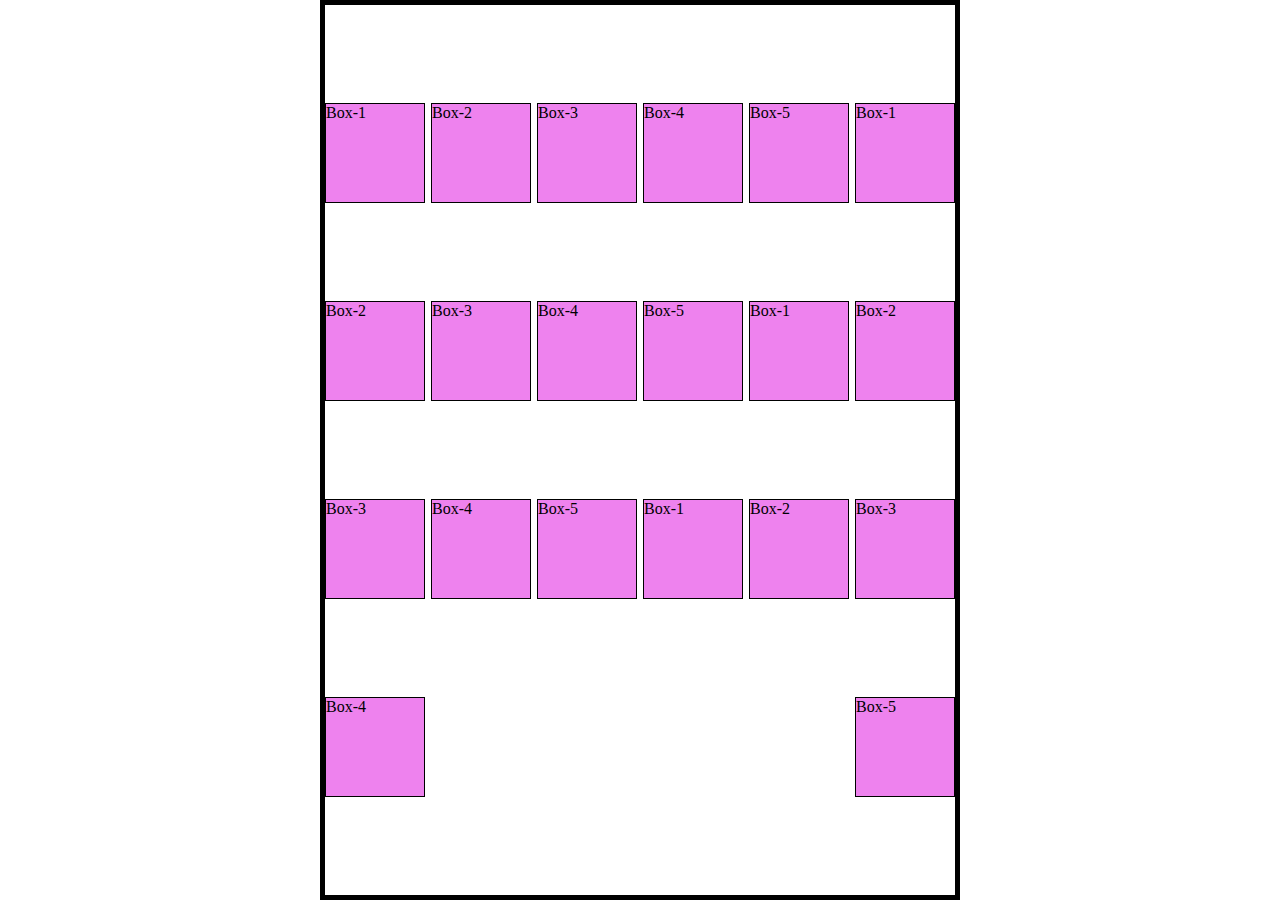
<file: flexbox/index.html>
<!DOCTYPE html>
<html lang="en">
<head>
    <meta charset="UTF-8">
    <meta name="viewport" content="width=device-width, initial-scale=1.0">
    <title>Flexbox</title>
    <link rel="stylesheet" href="style.css">
</head>
<body>
    <div class="container">
        <div class="box">Box-1</div>
        <div class="box">Box-2</div>
        <div class="box">Box-3</div>
        <div class="box">Box-4</div>
        <div class="box">Box-5</div>

        <div class="box">Box-1</div>
        <div class="box">Box-2</div>
        <div class="box">Box-3</div>
        <div class="box">Box-4</div>
        <div class="box">Box-5</div>
        
        <div class="box">Box-1</div>
        <div class="box">Box-2</div>
        <div class="box">Box-3</div>
        <div class="box">Box-4</div>
        <div class="box">Box-5</div>

        <div class="box">Box-1</div>
        <div class="box">Box-2</div>
        <div class="box">Box-3</div>
        <div class="box">Box-4</div>
        <div class="box">Box-5</div>
<!-- 
        <div class="box">Box-1</div>
        <div class="box">Box-2</div>
        <div class="box">Box-3</div>
        <div class="box">Box-4</div>
        <div class="box">Box-5</div> -->
    </div>
</body>
</html>
</file>
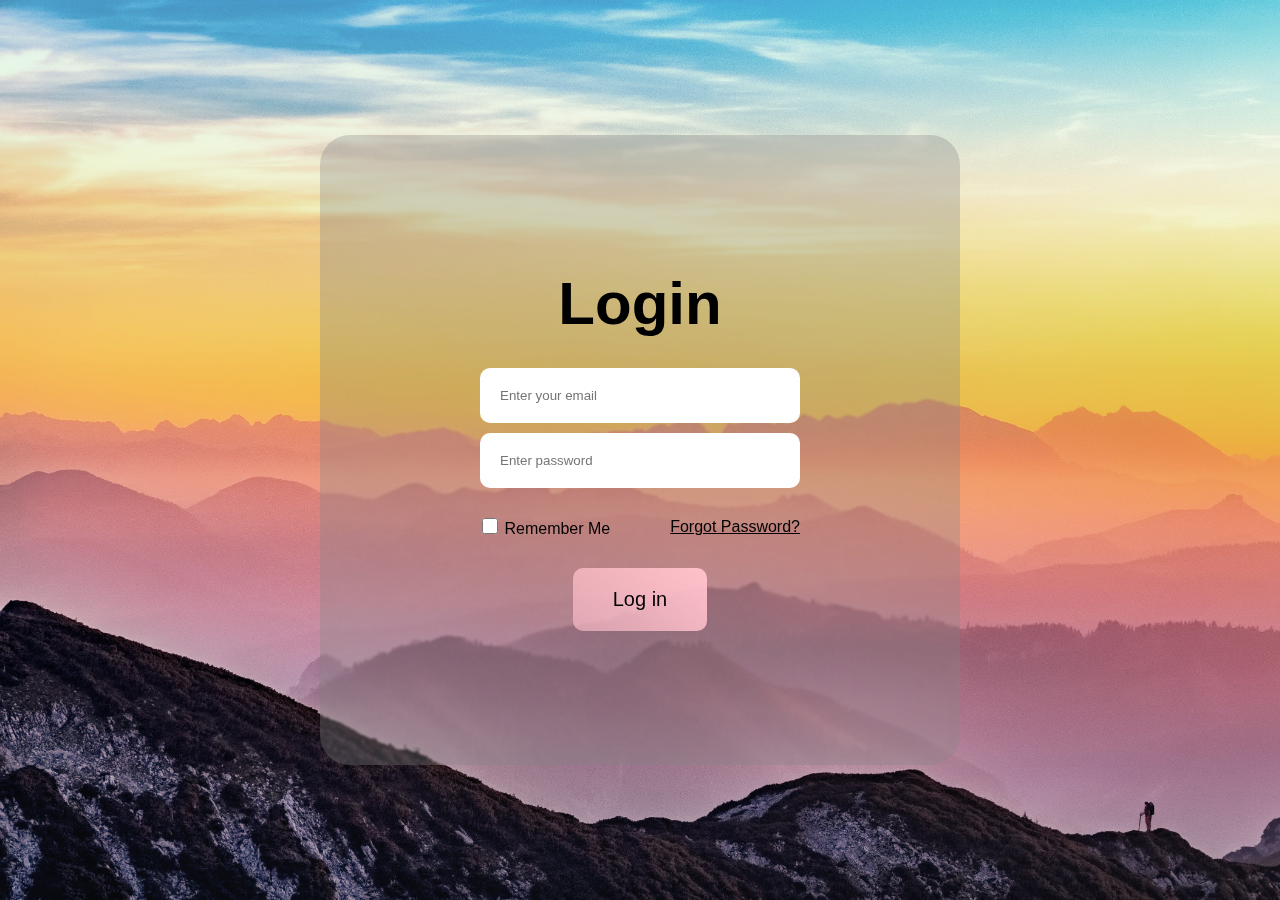
<file: login page/index.html>
<!DOCTYPE html>
<html lang="en">
<head>
    <meta charset="UTF-8">
    <meta name="viewport" content="width=device-width, initial-scale=1.0">
    <title>Login page</title>
    <link rel="stylesheet" href="style.css">
</head>
<body>
    <div class="container">
        <div class="loginPage">
            <h1 class="lato-thin">Login</h1>

            <div class="loginDetails">
                <input type="text" placeholder="Enter your email">
                <input type="password" placeholder="Enter password">
            </div>

            <div class="password">
                <div>
                    <input type="checkbox" name="checkbox">
                    <label for="checkbox">Remember Me</label>                  
                </div>

                <p>Forgot Password?</p>

            </div>

            <button type="submit">Log in</button>
        </div>
    </div>
</body>
</html>
</file>
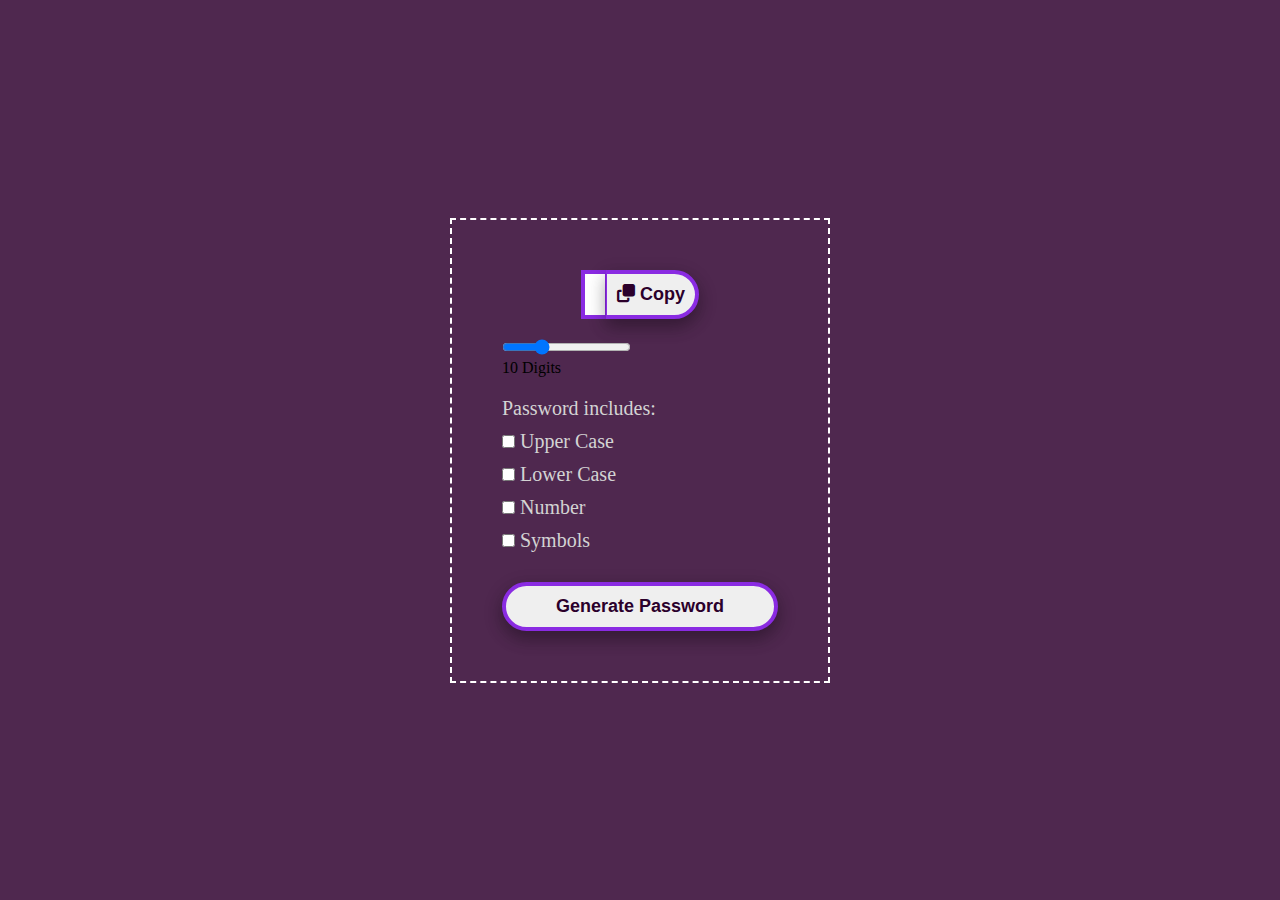
<file: Password-Generator/index.html>
<!DOCTYPE html>
<html lang="en">
<head>
    <meta charset="UTF-8">
    <meta name="viewport" content="width=device-width, initial-scale=1.0">
    <link rel="stylesheet" href="style.css">
    <link rel="stylesheet" href="https://cdnjs.cloudflare.com/ajax/libs/font-awesome/6.7.2/css/all.min.css" integrity="sha512-Evv84Mr4kqVGRNSgIGL/F/aIDqQb7xQ2vcrdIwxfjThSH8CSR7PBEakCr51Ck+w+/U6swU2Im1vVX0SVk9ABhg==" crossorigin="anonymous" referrerpolicy="no-referrer" />
    <title>Document</title>
</head>
<body>
    <div class="container">
        <div class="Password">
            <span id="GenPass"></span>
            <button id="copy-btn"><i class="fa-solid fa-clone" style="color: #2b002b;"></i> Copy</button>
        </div>

        <div id="range">
            <input type="range" name="" id="PassLength" min="6" max="20" value="10">
            <p id="rangeValue"></p>
        </div>

        <div class="PasswordType">
            <p>Password includes:</p>
            <div class="Type">
                <input type="checkbox" name="UpperCase" id="uppercase">
                <label for="UpperCase">Upper Case</label>
            </div>
            
            <div class="Type">
                <input type="checkbox" name="LowerCase" id="lowercase">
                <label for="LowerCase">Lower Case</label>
            </div>

            <div class="Type">
                <input type="checkbox" name="Number" id="number">
                <label for="Number">Number</label>
            </div>

            <div class="Type">                
                <input type="checkbox" name="Symbol" id="symbol">
                <label for="Symbol">Symbols</label>
            </div>
        </div>

        <button id="GenPass-btn">Generate Password</button>
    </div>

    <script src="index.js"></script>
</body>
</html>
</file>
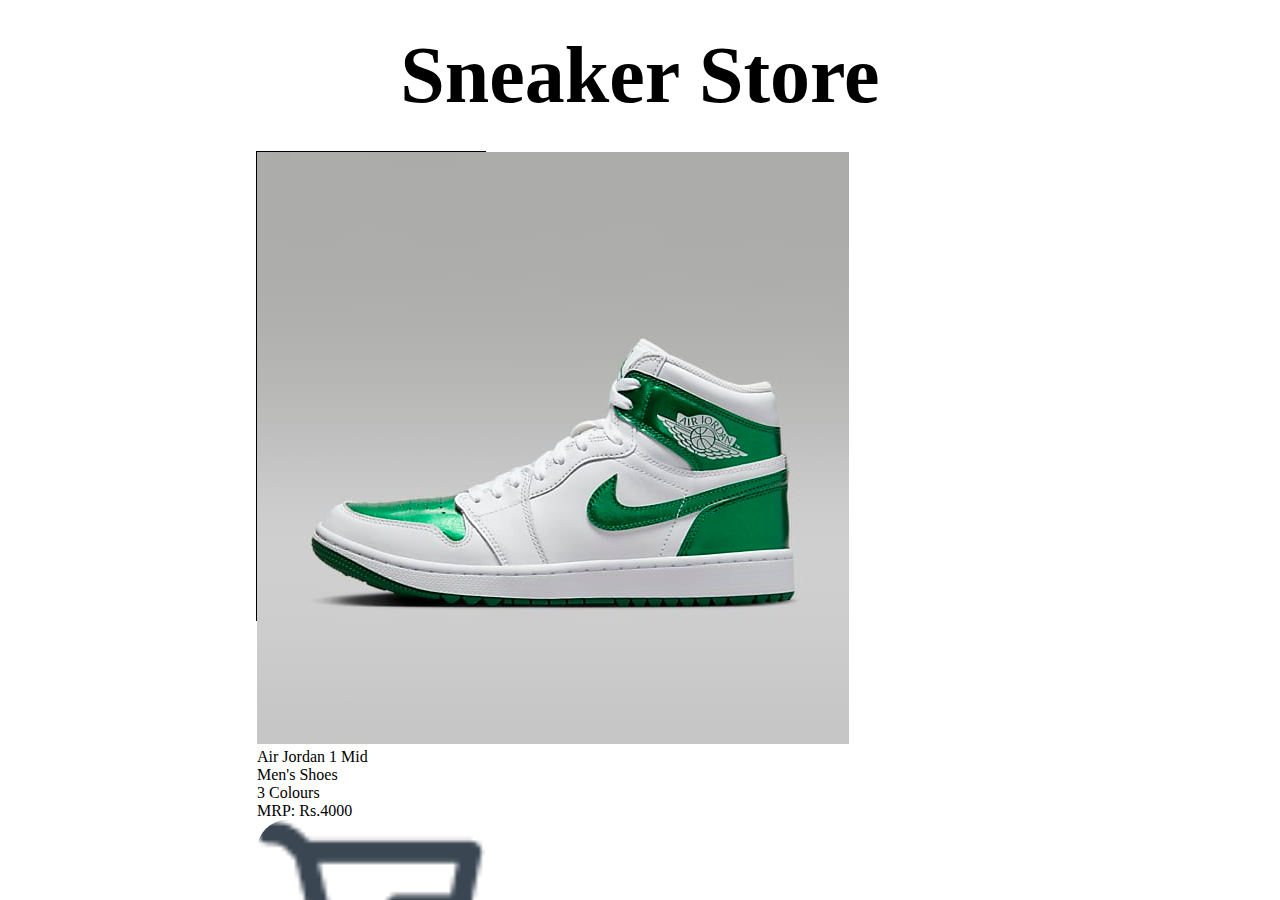
<file: sneakershop-main/index.html>
<!DOCTYPE html>
<html lang="en">
<head>
    <meta charset="UTF-8">
    <meta name="viewport" content="width=device-width, initial-scale=1.0">
    <title>Sneak Shop</title>
    <link rel="stylesheet" href="style.css">
</head>
<body>
    <div class="container">
        <div class="store">
            <h1>Sneaker Store</h1>
            <div class="shoes">
                <div class="cards">
                    <div >
                        <img src="assets/images/sneaker 1.jpeg" alt="">
                    </div>
                    <div class="details">
                        <div class="description">
                            <p>Air Jordan 1 Mid</p>
                            <p>Men's Shoes</p>
                            <p>3 Colours</p>
                            <p>MRP: Rs.4000</p>
                        </div>
                        <div class="image">
                            <img src="assets/images/Shopping Cart.png" alt="">
                        </div>
                    </div>
                </div>
            </div>
        </div>
    </div>
</body>
</html>
</file>
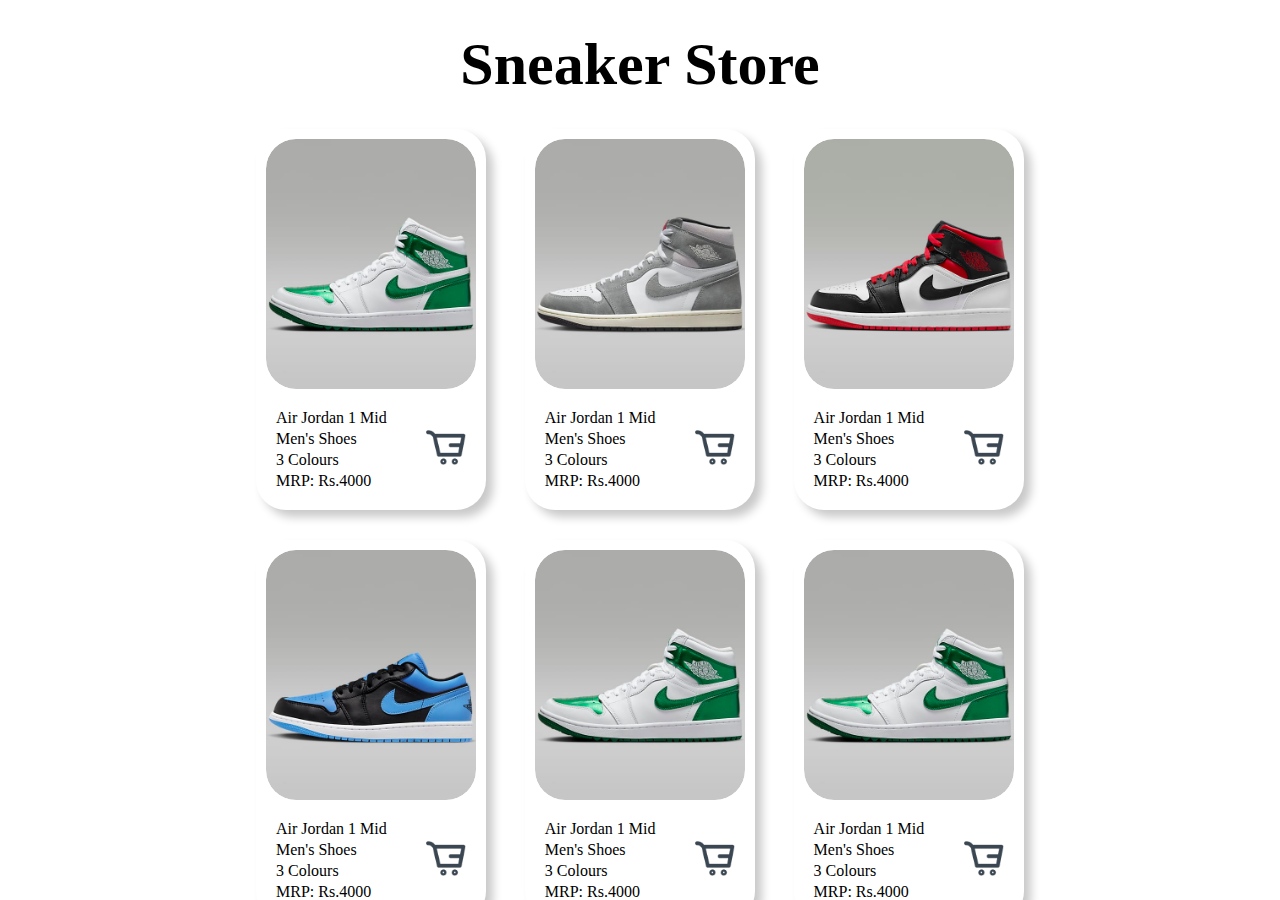
<file: sneakershop/index.html>
<!DOCTYPE html>
<html lang="en">
<head>
    <meta charset="UTF-8">
    <meta name="viewport" content="width=device-width, initial-scale=1.0">
    <title>Sneak Shop</title>
    <link rel="stylesheet" href="style.css">
</head>
<body>
    <div class="container">
        <div class="store">
            <h1>Sneaker Store</h1>
            <div class="shoes">
                <div class="cards">
                    <div class="image" >
                        <img src="assets/images/sneaker 1.jpeg" alt="">
                    </div>
                    <div class="details">
                        <div class="description">
                            <p>Air Jordan 1 Mid</p>
                            <p>Men's Shoes</p>
                            <p>3 Colours</p>
                            <p>MRP: Rs.4000</p>
                        </div>
                        <div class="cart">
                            <img src="assets/images/Shopping Cart.png" alt="">
                        </div>
                    </div>
                </div>
                <div class="cards">
                    <div class="image" >
                        <img src="assets/images/sneaker 2.jpeg" alt="">
                    </div>
                    <div class="details">
                        <div class="description">
                            <p>Air Jordan 1 Mid</p>
                            <p>Men's Shoes</p>
                            <p>3 Colours</p>
                            <p>MRP: Rs.4000</p>
                        </div>
                        <div class="cart">
                            <img src="assets/images/Shopping Cart.png" alt="">
                        </div>
                    </div>
                </div>
                <div class="cards">
                    <div class="image" >
                        <img src="assets/images/sneaker 3.jpeg" alt="">
                    </div>
                    <div class="details">
                        <div class="description">
                            <p>Air Jordan 1 Mid</p>
                            <p>Men's Shoes</p>
                            <p>3 Colours</p>
                            <p>MRP: Rs.4000</p>
                        </div>
                        <div class="cart">
                            <img src="assets/images/Shopping Cart.png" alt="">
                        </div>
                    </div>
                </div>
                <div class="cards">
                    <div class="image" >
                        <img src="assets/images/sneaker 5.jpeg" alt="">
                    </div>
                    <div class="details">
                        <div class="description">
                            <p>Air Jordan 1 Mid</p>
                            <p>Men's Shoes</p>
                            <p>3 Colours</p>
                            <p>MRP: Rs.4000</p>
                        </div>
                        <div class="cart">
                            <img src="assets/images/Shopping Cart.png" alt="">
                        </div>
                    </div>
                </div>
                <div class="cards">
                    <div class="image" >
                        <img src="assets/images/sneaker 1.jpeg" alt="">
                    </div>
                    <div class="details">
                        <div class="description">
                            <p>Air Jordan 1 Mid</p>
                            <p>Men's Shoes</p>
                            <p>3 Colours</p>
                            <p>MRP: Rs.4000</p>
                        </div>
                        <div class="cart">
                            <img src="assets/images/Shopping Cart.png" alt="">
                        </div>
                    </div>
                </div>
                <div class="cards">
                    <div class="image" >
                        <img src="assets/images/sneaker 1.jpeg" alt="">
                    </div>
                    <div class="details">
                        <div class="description">
                            <p>Air Jordan 1 Mid</p>
                            <p>Men's Shoes</p>
                            <p>3 Colours</p>
                            <p>MRP: Rs.4000</p>
                        </div>
                        <div class="cart">
                            <img src="assets/images/Shopping Cart.png" alt="">
                        </div>
                    </div>
                </div>
                <div class="cards">
                    <div class="image" >
                        <img src="assets/images/sneaker 1.jpeg" alt="">
                    </div>
                    <div class="details">
                        <div class="description">
                            <p>Air Jordan 1 Mid</p>
                            <p>Men's Shoes</p>
                            <p>3 Colours</p>
                            <p>MRP: Rs.4000</p>
                        </div>
                        <div class="cart">
                            <img src="assets/images/Shopping Cart.png" alt="">
                        </div>
                    </div>
                </div>
                <div class="cards">
                    <div class="image" >
                        <img src="assets/images/sneaker 1.jpeg" alt="">
                    </div>
                    <div class="details">
                        <div class="description">
                            <p>Air Jordan 1 Mid</p>
                            <p>Men's Shoes</p>
                            <p>3 Colours</p>
                            <p>MRP: Rs.4000</p>
                        </div>
                        <div class="cart">
                            <img src="assets/images/Shopping Cart.png" alt="">
                        </div>
                    </div>
                </div>
                <div class="cards">
                    <div class="image" >
                        <img src="assets/images/sneaker 1.jpeg" alt="">
                    </div>
                    <div class="details">
                        <div class="description">
                            <p>Air Jordan 1 Mid</p>
                            <p>Men's Shoes</p>
                            <p>3 Colours</p>
                            <p>MRP: Rs.4000</p>
                        </div>
                        <div class="cart">
                            <img src="assets/images/Shopping Cart.png" alt="">
                        </div>
                    </div>
                </div>
                <div class="cards">
                    <div class="image" >
                        <img src="assets/images/sneaker 1.jpeg" alt="">
                    </div>
                    <div class="details">
                        <div class="description">
                            <p>Air Jordan 1 Mid</p>
                            <p>Men's Shoes</p>
                            <p>3 Colours</p>
                            <p>MRP: Rs.4000</p>
                        </div>
                        <div class="cart">
                            <img src="assets/images/Shopping Cart.png" alt="">
                        </div>
                    </div>
                </div>
                <div class="cards">
                    <div class="image" >
                        <img src="assets/images/sneaker 1.jpeg" alt="">
                    </div>
                    <div class="details">
                        <div class="description">
                            <p>Air Jordan 1 Mid</p>
                            <p>Men's Shoes</p>
                            <p>3 Colours</p>
                            <p>MRP: Rs.4000</p>
                        </div>
                        <div class="cart">
                            <img src="assets/images/Shopping Cart.png" alt="">
                        </div>
                    </div>
                </div>
                <div class="cards">
                    <div class="image" >
                        <img src="assets/images/sneaker 1.jpeg" alt="">
                    </div>
                    <div class="details">
                        <div class="description">
                            <p>Air Jordan 1 Mid</p>
                            <p>Men's Shoes</p>
                            <p>3 Colours</p>
                            <p>MRP: Rs.4000</p>
                        </div>
                        <div class="cart">
                            <img src="assets/images/Shopping Cart.png" alt="">
                        </div>
                    </div>
                </div>
                <div class="cards">
                    <div class="image" >
                        <img src="assets/images/sneaker 1.jpeg" alt="">
                    </div>
                    <div class="details">
                        <div class="description">
                            <p>Air Jordan 1 Mid</p>
                            <p>Men's Shoes</p>
                            <p>3 Colours</p>
                            <p>MRP: Rs.4000</p>
                        </div>
                        <div class="cart">
                            <img src="assets/images/Shopping Cart.png" alt="">
                        </div>
                    </div>
                </div>
            </div>
            
        </div>
    </div>
</body>
</html>
</file>
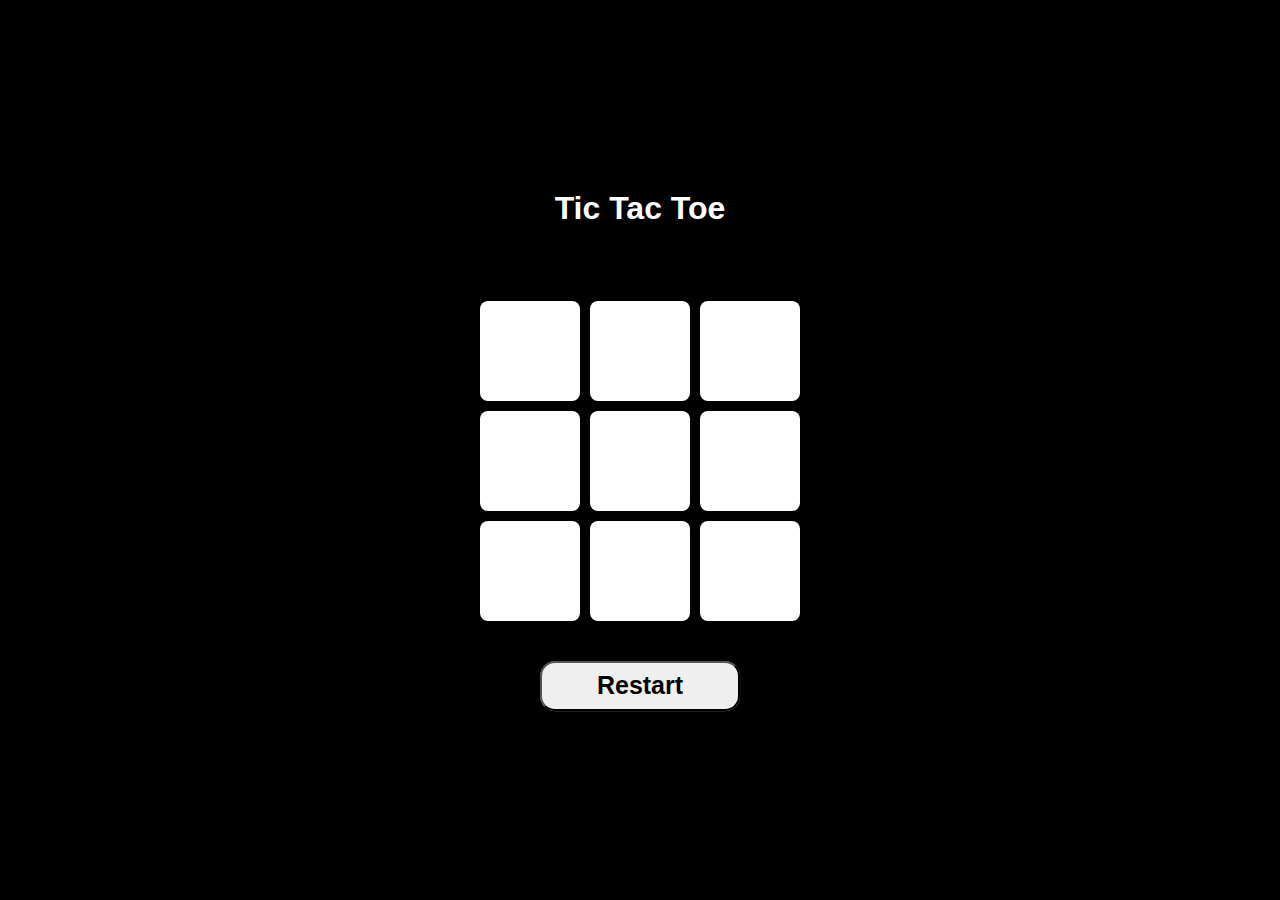
<file: TicTacToe/index.html>
<!DOCTYPE html>
<html lang="en">
<head>
    <meta charset="UTF-8">
    <meta name="viewport" content="width=device-width, initial-scale=1.0">
    <title>Document</title>
    <link rel="stylesheet" href="style.css">
</head>
<body>
    
    <h1>Tic Tac Toe</h1>
    <br><br><h1 id="winnerdeclare"></h1><br>
    <div class="tictac">
        <div class="box"></div>
        <div class="box"></div>
        <div class="box"></div>
        <div class="box"></div>
        <div class="box"></div>
        <div class="box"></div>
        <div class="box"></div>
        <div class="box"></div>
        <div class="box"></div>
    </div>

    <button id="rbtn"> Restart </button>

    <script src="index.js"></script>
</body>
</html>
</file>
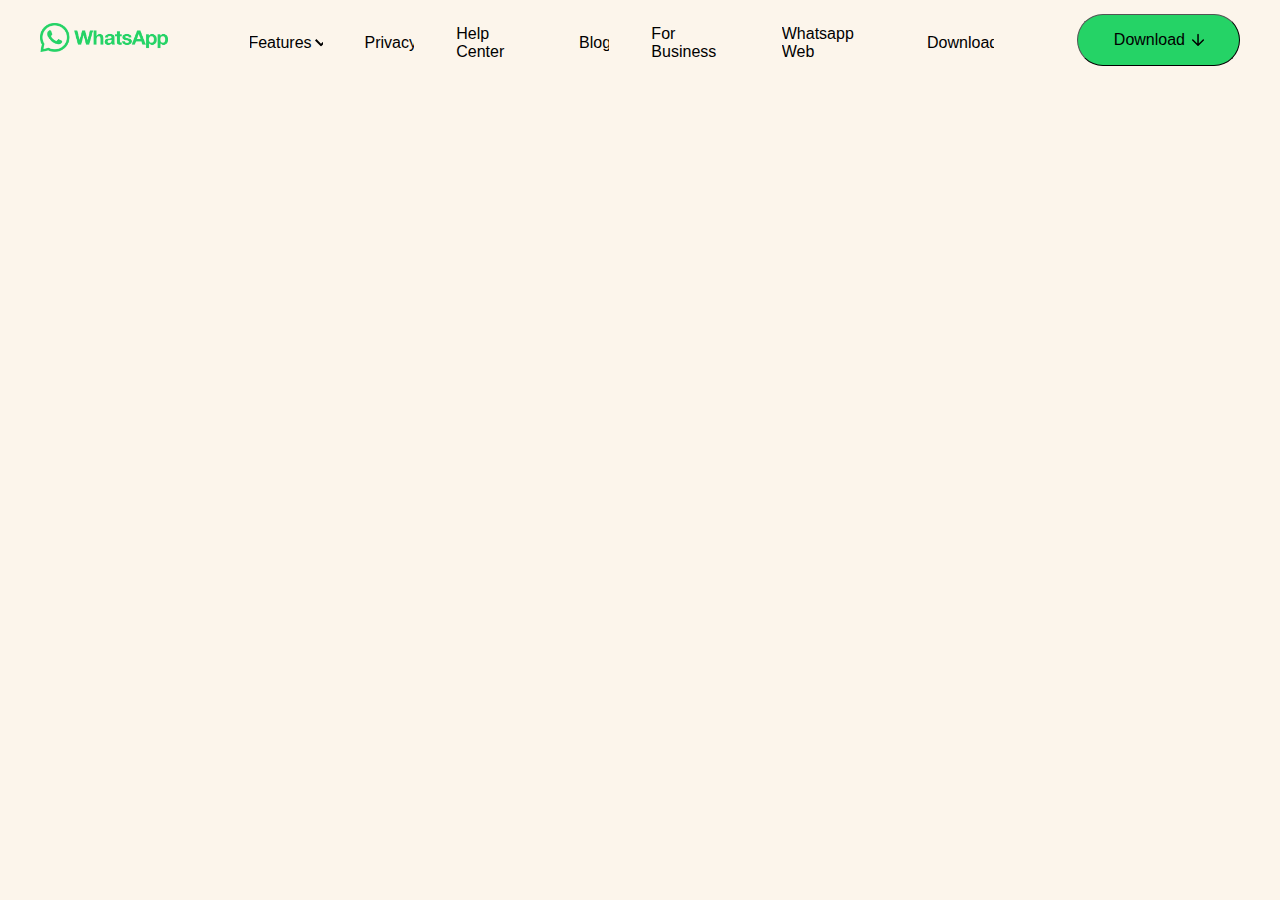
<file: Whatsappclone/index.html>
<!DOCTYPE html>
<html lang="en">
<head>
    <meta charset="UTF-8">
    <meta name="viewport" content="width=device-width, initial-scale=1.0">
    <title>Whatsapp</title>
    <link rel="stylesheet" href="style.css">
</head>
<body>
    <div class="container">
        <div class="navbar">
            <img src="images/whatsappgreen.png" alt="">
            <div class="centernav">
                <div class="feature">
                    <p>Features</p>
                    <img src="images/angle.svg" alt="">
                </div>
                <p class="slide">Privacy</p>
                <p class="slide">Help Center</p>
                <p class="slide">Blog</p>
                <p class="slide">For Business</p>
                <p class="slide">Whatsapp Web</p>
                <p class="slide">Download</p>
            </div>
            <div class="rightnav">
                <button>
                    <p>Download</p>
                    <img src="images/tiltArrow.svg" alt="">
                </button>
            </div>
        </div>
    </div>
</body>
</html>
</file>
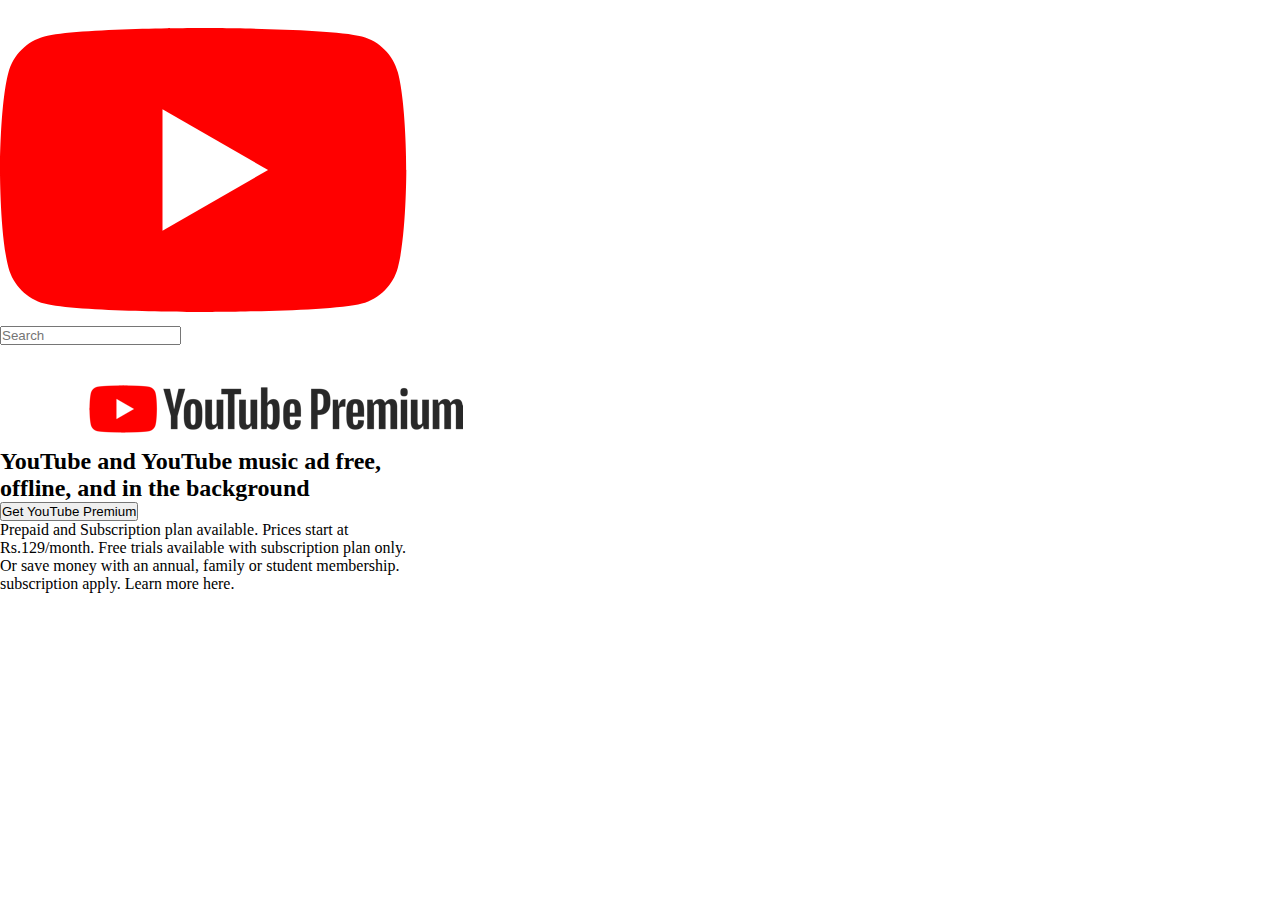
<file: ytpremiumclone/index.html>
<!DOCTYPE html>
<html lang="en">
<head>
    <meta charset="UTF-8">
    <meta name="viewport" content="width=device-width, initial-scale=1.0">
    <title>YouTube Premium</title>
    <link rel="stylesheet" href="style.css">
</head>
<body>
    <div class="container">
        <div class="navbar">
            <div class="leftbar">
                <img src="assets/img/bars.svg" alt="">
                <img src="assets/img/yt logo.svg" alt="">
            </div>
            <div class="centernav">
               <input type="text" placeholder="Search">
                <img src="assets/img/search.svg" alt="">
                <img src="assets/img/mic.svg" alt="">
            </div>
            <div class="rightnav">
                <img src="assets/img/vidUpload.svg" alt="">
                <img src="assets/img/bellicon.svg" alt="">
                <img src="assets/img/bars.svg" alt="">
            </div>
        </div>

        <div class="ytpremium">
            <div class="ytpremiumlogo">
                <img src="assets/img/yt premium.png" alt="">
            </div>
            
            <div class="ytdesc">
                <h2>YouTube and YouTube music ad free, <Br> offline, and in the background</h2>
            </div>

            <div class="ytpremiumdetails">
                <button>Get YouTube Premium</button>
                <p>Prepaid and Subscription plan available. Prices start at <br> Rs.129/month. Free trials available with subscription plan only.</p>
                <p>Or save money with an <span>annual, family or student membership.</span></p>
                <p><span>subscription apply. Learn more here.</span></p>
            </div>
        </div>
    </div>
</body>
</html>
</file>
<file: flexbox/style.css>
*{
    margin:0;
    padding:0;
    box-sizing: border-box;
}

.container{
    border: 5px solid black;
    margin: auto;
    width: 50vw;
    min-height: 100vh;
    display: flex;
    flex-wrap: wrap;
    /* flex-direction: column; */
    justify-content: space-between;
    align-items: center;
    align-content: space-evenly;
}

.box{
    background-color: violet;
    width: 100px;
    height: 100px;
    border: 1px solid black;
}
</file>
<file: login page/style.css>
*{
    margin: 0;
    padding:0;
    box-sizing: border-box;
}

@import url('https://fonts.googleapis.com/css2?family=Lato:ital,wght@0,100;0,300;0,400;0,700;0,900;1,100;1,300;1,400;1,700;1,900&display=swap');

.container{
    display: flex;
    justify-content: center;
    align-items: center;
    width: 100vw;
    height: 100vh;
    background-image: url(bg.jpg);
    background-size: cover;
}

.loginPage{
    width: 50%;
    height: 70%;
    background-color: #86868652;
    border-radius:30px;
    backdrop-filter: blur(1px);
    display: flex;
    flex-direction: column;
    align-items: center;
    justify-content: center;
    gap: 30px;
}

.loginDetails{
    width: 50%;
    display: flex;
    flex-direction: column;
    gap: 10px;
}

h1{
    font-family: "Lato", sans-serif;
    font-size: 60px;
}

input[type="text"],input[type="password"]{
    font-family: "Lato", sans-serif;
    padding:20px;
    border:none;
    border-radius: 10px;
}

input[type="checkbox"]{
    width:20px;
    height: 16px;
    cursor: pointer;
}
label{
    font-family: "Lato", sans-serif;
    cursor: pointer;
}

.password{
    font-family: "Lato", sans-serif;
    font-size: 16px;
    width: 50%;
    display: flex;
    justify-content: space-between;
}

.password >p{
    /* width: 50%; */
    font-family: "Lato", sans-serif;
    cursor: pointer;
    text-decoration: underline;
}

button{
    font-family: "Lato", sans-serif;
    padding: 20px 40px;
    border: none;
    border-radius: 10px;
    font-size: 20px;
    background:linear-gradient(40deg,rgba(255, 192, 203, 0.615),pink);
    cursor: pointer;
}
</file>
<file: Password-Generator/style.css>
*{
    margin: 0;
    padding: 0;
    box-sizing: border-box;
}


body{


    height: 100vh;
    width: 100%;
    display: flex;
    flex-direction: column;
    justify-content: center;
    align-items: center;    
    background-color: rgba(46, 0, 46, 0.843);
}

.container{
    display: flex;
    flex-direction: column;
    gap: 20px;
    padding: 50px 50px;
    border: 2px dashed white;
}

.Password{
    display: flex;
    justify-content: center ;
}

#GenPass{
    font-size: 20px;
    font-weight: 600;
    background-color: white;
    color:rgb(43, 0, 43);
    border: 4px solid blueviolet;
    border-right: 1.5px solid blueviolet;
    padding: 10px 10px;
    letter-spacing: 1.4px;
}

#copy-btn{
    /* margin-top: 10px; */
    /* background-color: rgba(92, 0, 128, 0.79); */
    border: 4px solid blueviolet;
    border-left: 1.5px solid blueviolet;
    border-top-right-radius: 40px;
    border-bottom-right-radius: 40px;
    padding: 10px 10px;
    font-size: 18px;
    color: rgb(43, 0, 43);
    font-weight: 550;
    cursor: pointer;
    box-shadow: 0 8px 16px 0 rgba(0,0,0,0.2), 0 6px 20px 0 rgba(0,0,0,0.19);
}

.range{
    display: flex;
    gap: 20px;
}

.range>p{
    color: white;
    font-size: 20px;
}

.PasswordType{
    display: flex;
    flex-direction: column;
    gap: 10px;
    color: rgb(211, 211, 211);
    font-size: 20px;
}

#GenPass-btn{
    margin-top: 10px;
    /* background-color: rgba(92, 0, 128, 0.79); */
    border: 4px solid blueviolet;
    border-radius: 40px;
    padding: 10px 50px;
    font-size: 18px;
    color: rgb(43, 0, 43);
    font-weight: 550;
    cursor: pointer;
    box-shadow: 0 8px 16px 0 rgba(0,0,0,0.2), 0 6px 20px 0 rgba(0,0,0,0.19);
}

#GenPass-btn:hover{
    background-color: rgba(216, 215, 215, 0.922);
}
</file>
<file: sneakershop-main/style.css>
*{
    margin:0;
    padding: 0;
    box-sizing: border-box;
}

.container{
    width: 100vw;
    height: 100vh;
    /* display: flex;
    flex-direction: column;
    justify-content: center;
    align-items: center;
    gap: 10px; */
    overflow-x: hidden;
}

.store>h1{  
    font-size: 80px;
    text-align: center;
    padding: 30px;
}

.store{
    margin: auto;
    width: 60%;
    min-height: 100px;
}

.shoes{
    width: 100%;
    height: 100%;
}

.cards{
    border: 1px solid black;
    width: 30%;
    height: 470px;
}

.image{
    width: 100%;
    height: 100%;
}

.image > img{
    border-radius: 30px;
    width: 100%;
    height: 100%;
}
</file>
<file: sneakershop/style.css>
*{
    margin:0;
    padding: 0;
    box-sizing: border-box;
}

.container{
    width: 100vw;
    height: 100vh;
    /* display: flex;
    flex-direction: column;
    justify-content: center;
    align-items: center;
    gap: 10px; */
    overflow-x: hidden;
}

.store>h1{  
    font-size: 60px;
    text-align: center;
    padding: 30px;
}

.store{
    margin: auto;
    width: 60%;
    min-height: 100px;
}

.shoes{
    width: 100%;
    height: 100%;
    display: flex;
    flex-wrap: wrap;
    justify-content: space-between;
}

.cards{
    /* border: 1px solid black; */
    border-radius: 30px;
    width: 30%;
    height: 90%;
    padding: 10px;
    box-shadow: 7px 7px 10px rgb(201, 201, 201);
    margin-bottom: 30px;
}

.image{
    width: 100%;
    height:250px;
    overflow: hidden;
    border-radius: 30px;

}

.image > img{
    border-radius: 30px;
    width: 100%;
    height: 100%;
    object-fit: cover;
}

.image > img:hover{
    scale: 1.2;
    cursor: pointer;
    transition: 0.4s all ease-in-out;
}

.details{
    display: flex;
    justify-content: space-between;
    align-items: center;
    padding: 20px 10px 10px;
}

.description{
    display: flex;
    flex-direction: column;
    gap:3px;
}

.cart>img{
    width: 40px;
}
</file>
<file: TicTacToe/style.css>
*{
    margin: 0;
    padding: 0;
    box-sizing: border-box;
    font-family:'Segoe UI', Tahoma, Geneva, Verdana, sans-serif;
}

body{
    width: 100%;
    height: 100vh;
    display: flex;
    flex-direction: column;
    justify-content: center;
    align-items: center;
    background-color: black;
}

h1{
    color: white;
    /* font-size: large; */
}

.tictac{
    display: grid;
    grid-template-columns: repeat(3, 1fr); /* 3 equal columns */
    grid-template-rows: repeat(3, 100px);  /* 3 equal rows, each 100px height */
    gap: 10px; /* space between boxes */
    width: 320px;
    margin: 20px auto;

}

.box{
    background-color: white;
    color: black;
    font-size: 36px;
    display: flex;
    align-items: center;
    justify-content: center;
    border-radius: 8px;
}

.box:hover{
    background-color: rgb(209, 209, 209);
    cursor: pointer;
}

#rbtn{
    width: 200px;
    height: 50px;
    font-size: 25px;
    font-weight:600;
    margin-top: 20px;
    border-radius: 15px;
    cursor: pointer;
    box-shadow: 0.1px 0.2px grey;

}

#rbtn:hover{
    background-color: rgb(209, 209, 209);
}

.winnerClass{
    background-color: lightgreen;
}
</file>
<file: Whatsappclone/style.css>
*{
    margin: 0;
    padding: 0;
    box-sizing: border-box;
    font-family: "Helvetica Neue","Helvetica", "Arial", "sans-serif";
}

.container{
    min-height: 100vh;
    width: 100vw;
    background-color: #fcf5eb;
}

.navbar{
    background-color: #fcf5eb;
    height: 75px;
    /* background-color: red; */
    display: flex;
    justify-content: space-between;
    align-items: center;
    padding:0 40px 0 40px;
    position: sticky;
    top: 0;
    z-index: 100;
}

.navbar>img{
    width: 128px;
    object-fit: cover;
    cursor: pointer;
}

.centernav{
    width: 62%;
    display: flex;
    justify-content: center;
    align-items: center;
    padding-top: 10px;
    /* margin-top: 3px; */
    gap: 42px;
}

.feature{
    overflow: hidden;
    position: relative;
    cursor: pointer;
    display: flex;
    gap: 5px;
    justify-content: center;
    align-items: center;
}

.feature>p, .centernav>p{
    cursor: pointer;
    font-size: 16px;
    font-weight: 300;
}

.feature>img{
    transform: rotate(-90deg);
}

.slide{
    position: relative;
    overflow: hidden;
}

.feature::after, .slide::after{
    content: "";
    background-color: rgb(37, 211, 102);
    top: 18px;
    right: 0px;
    position: absolute;
    height: 2px;
    width: 100%;
    transform: scaleX(0);
    transition: all 0.6s ease-in-out;
    transform-origin: left;
}

.feature:hover::after,.slide:hover::after{
    transform: scaleX(1);
}

.rightnav>button, .btn{
    overflow: hidden;
    display: flex;
    justify-content: center;
    align-items: center;
    gap: 8px;
    margin-top: 4px;
    padding: 16px 36px;
    border-radius: 50px;
    background-color: rgb(37, 211, 102);
    font-size: 16px;
    border-width:thin;
    cursor: pointer;
    position: relative;
    z-index: 1;
}

.rightnav>button>img, .btn>img{
    transform: rotate(135deg);
}

.btn::before{
    height:500px;
    width: 500px;
    border-radius: 50%;
    z-index: -1;
    position: absolute;
    content: "";
    background-color: #fff;
    opacity: 0;
    top: 0;
    bottom: 0;
    right: 0;
    left: -150px;
    transition: 0.6s 0.5s;
    transform: translateY(50px);
}

.btn:hover::before{
        opacity: 1;
        transform: translateY(-20px);
}


.firstSection{
    /* position: relative; */
    display: flex;
    flex-direction: column;
    height: 525px;
    width: 99%;
    justify-content: center;
    align-items: center;
    overflow-y: hidden;
}


.maaBeti{
    display: flex;
    justify-content: space-evenly;
    align-items: center;
    padding: 0 100px;
    background-image: url(images/MaaBeti.png);
    margin-top: 15px;
    height: 90%;
    width: 98%;
    object-fit: cover;
    border-radius: 20px;
}

.firstSection>p{
    /* width: 98%; */
    position: relative;
    /* left: -2%; */
    top: 6px;
    left: 34% ;
    font-size: 12px;
    opacity: 0.8;
}

.left{
    color: white;
    display: flex;
    gap: 5px;
    flex-direction: column;
}

.left>h1{
    overflow-y:hidden;
    line-height: 62px; 
    font-size: 60px;
    font-weight: 500;
}

.btn{
    margin-top: 40px;
    width:200px;
}

.right{
    position: relative;
    width: 30%;
    /* padding-top: 30px; */
    overflow-y: hidden;
}

.right img:nth-child(1){
    width: 300px;
    animation: gm 0.5s ease-in-out;
}

@keyframes gm{
    0%{
        transform: translateY(50px);
    }

    100%{
        transform: translateY(0px);
    }
}

.right img:nth-child(2){
    position: absolute;
    top: 10px;
    right: 40px;
    width: 300px;
    animation: dil 0.6s ease-in-out;
}

@keyframes dil{
    0%{
        opacity: 0;
    }

    75%{
        opacity: 0;
    }

    100%{
        opacity: 1;
    }
}

.right img:nth-child(3){
    width: 300px;
    animation: chai 1s ease-in-out;
}

@keyframes chai{
    0%{
        opacity: 0;
        transform: translateY(50px);
    }

    60%{
        opacity: 0;
    }

    100%{
        opacity: 1;
        transform: translateY(0px);
    }
}

.right img:nth-child(4){
    width: 300px;
    animation: voice 1.5s ease-in-out;
}

@keyframes voice{
    0%{
        opacity: 0;
        transform: translateY(50px);
    }

    80%{
        opacity: 0;
    }

    100%{
        opacity: 1;
        transform: translateY(0px);
    }
}

.right img:nth-child(5){
    width: 300px;
    animation: emotional 2.5s ease-in-out;
}

@keyframes emotional{
    0%{
        opacity: 0;
        transform: translateY(50px);
    }

    60%{
        opacity: 0;
    }

    100%{
        opacity: 1;
        transform: translateY(0px);
    }
}

.right img:nth-child(6){
    width: 300px;
    position: absolute;
    top: 325px;
    right: 45px;
    animation: emotionalEmoji 2.8s ease-in-out;
}

@keyframes emotionalEmoji{
    0%{
        opacity: 0;
    }

    75%{
        opacity: 0;
    }

    100%{
        opacity: 1;
    }
}

.right img:nth-child(7){
    width: 300px;
    animation: trip 3.3s ease-in-out;
}

@keyframes trip{
    0%{
        opacity: 0;
        transform: translateY(50px);
    }

    60%{
        opacity: 0;
    }

    100%{
        opacity: 1;
        transform: translateY(0px);
    }
}

.secondSection{
    padding-top: 30px;
    display: flex;
    flex-direction: column;
    justify-content: center;
    align-items: center;
    gap: 50px;
    overflow: hidden;
}

.secondSection >img{
    width: 80%;
}

.secondSection>p{
    text-align: center;
    font-size: 2.7em;
    letter-spacing: -1px;
    font-weight:550;
    line-height: 42px;
    overflow: hidden;
}

/* third Section Styling */

.thirdSection{
    padding-top: 100px;
    display: flex;
    flex-direction: column;
    justify-content: center;
    align-items: center;
}

.firstPart{
    width: 80%;
    display: flex;
    justify-content: space-evenly;
    align-items: center;
}

.leftPart>h1{
    overflow: hidden;
    font-size: 3.5em;
    line-height: 63px;
}

.leftPart>p{
    padding-top: 20px;
    line-height: 22px;
}

.learnMore{
    position: relative;
    cursor: pointer;
}

.learnMore>p{
    padding-top: 40px;
    font-size: 16px;
    /* text-decoration: 2px underline #25d366; */
}

.learnMore::after{
    content: "";
    position: absolute;
    left:-2px;
    width: 25%;
    height: 2px;
    background-color: #25d366;
}

.learnMore>img{
    position: relative;
    left: 90px;
    bottom: 15px;
    rotate: 180deg;
}

.rightPart>img{
    width: 80%;
}

.beach, .groupChat{
    position: relative;
}

.beach img:nth-child(2){
    width: 280px;
    top: 32%;
    right: 16%;
    position: absolute;
}

.groupChat img:nth-child(2){
    width: 280px;
    top: 19%;
    right: 16%;
    position: absolute; 
}

.bgChange{
    padding: 30px;
    justify-content: center;
    width: 100%;
    background-color: #111b21;
    color: white;
}

.leftPart>h1>span{
    color: #25d366;
}

.footer{
    display: flex;
    flex-direction: column;
    justify-content: center;
    align-items: center;
    gap: 30px;
    height: 350px;
    background-color: #111b21;
}

.upper{
    width: 60%;
    height: 50%;
    display: flex;
    justify-content: space-around;
    align-items: center;
}

.up1{
    display: flex;
    flex-direction: column;
    /* justify-content: space-around; */
}

.footerPoints{
    color: white;
    display: flex;
    flex-direction: column;
    gap: 10px;
    justify-content: space-around;
}

.footerPoints>p{
    font-size: 10px;
}

ul>li{
    margin-top: 10px;
}

ul>li:hover{
    text-decoration:underline white solid;
    text-underline-offset: 3px;
}

hr{
    width: 60%;
    opacity: 0.6;
}

.lower{
    /* line-height: 150px; */
    width: 60%;
    display: flex;
    justify-content: space-between;
    align-items: center;
    color: white;
    padding: 0 10px;
}

.lower>p{
    font-size: 15px;
}

.social{
    position: relative;
    overflow: hidden;
}

.socialIcon{
    z-index: 1;
    border: 1px solid white;
    padding: 10px;
    border-radius: 50%;
    margin: 0 2px;
    cursor: pointer;
}

.social i:nth-child(3){
    padding: 10px 11px;
}

.social i:nth-child(4){
    padding: 10px 14px;
}


.socialIcon:hover{
    background-color: #25d366;
    border-color: #111b2100;
    transition: 0.5s 0.5s;
}

.language>select{
    -webkit-appearance: none;
    background-color: #111b21;
    color: white;
    padding: 16px 60px 16px 18px;
    border-radius: 30px;
    text-align: left;
    position: relative;
}

.language>img{
    position: relative;
    /* width: 100%; */
    top: 4px;
    right: 25px;
    rotate: 270deg;
}
</file>
<file: ytpremiumclone/style.css>
*{
    margin: 0;
    padding: 0;
    box-sizing: border-box;
}
</file>
